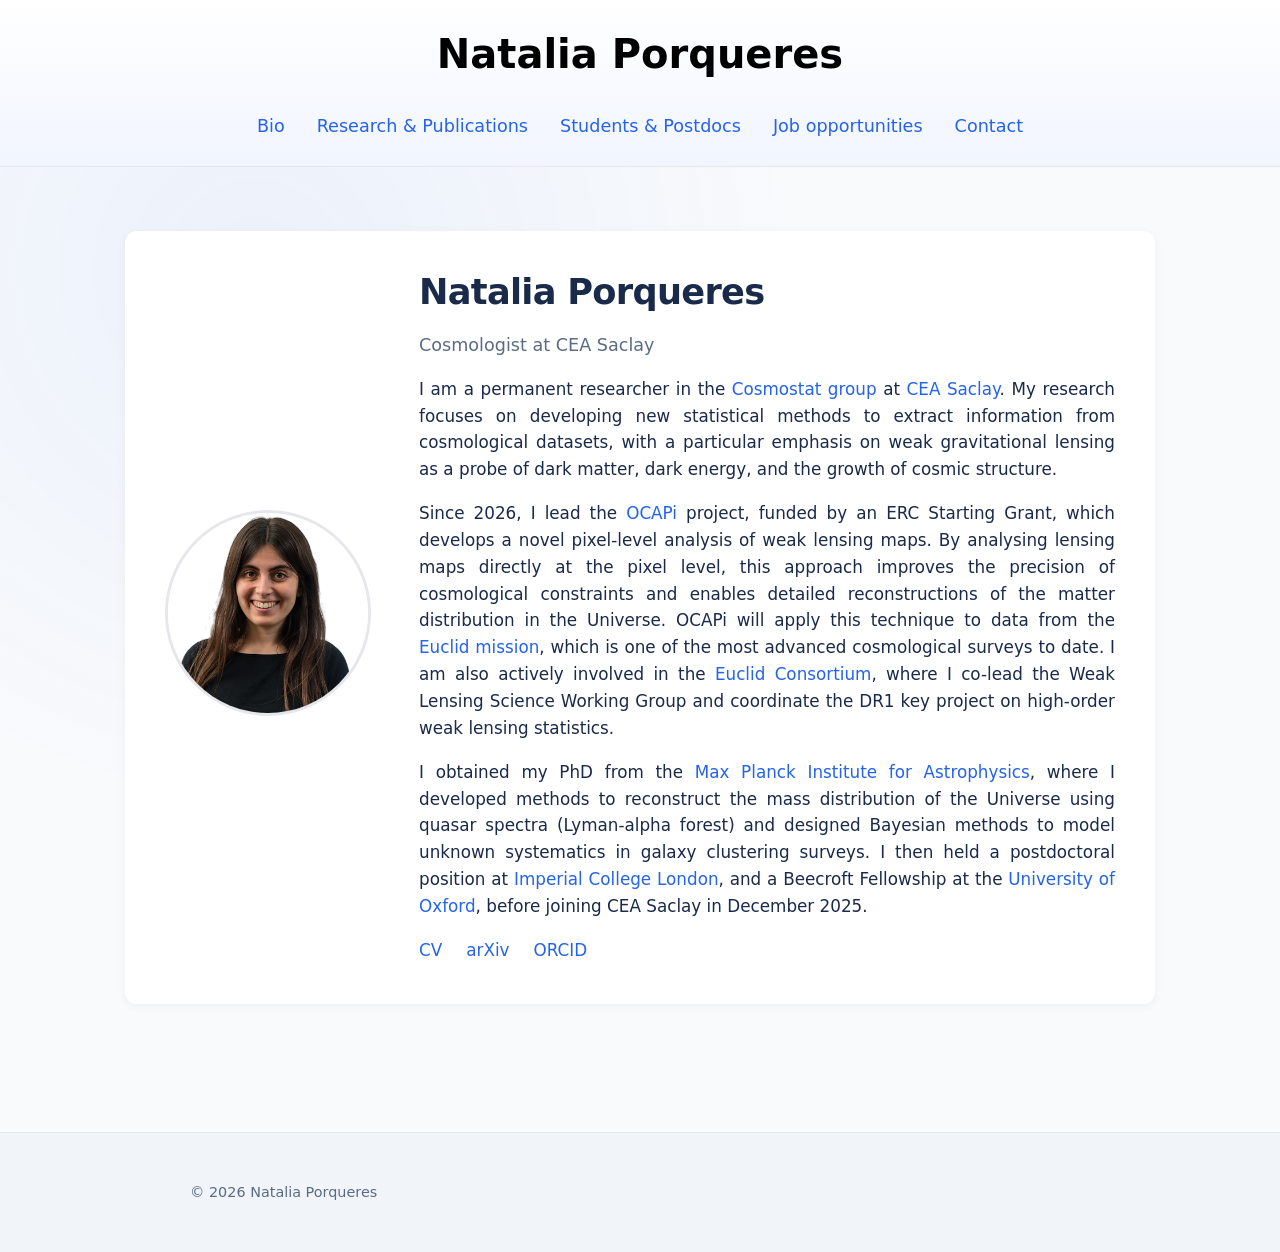
<file: index.html>
<!DOCTYPE html>
<html lang="en">
<head>
  <meta charset="UTF-8" />
  <meta name="description" content="Personal webpage of Natalia Porqueres, cosmologist working at CEA Saclay" />
  <title>Natalia Porqueres</title>
  <link rel="canonical" href="https://nataliaporqueres.github.io/nporqueres/" />
  <link rel="stylesheet" href="style.css" />
  <link rel="icon" href="images/favicon.png" />
</head>

<body>

<header class="site-header">

<div class="site-title">
  <a href="index.html">Natalia Porqueres</a>
</div>
  
  <!-- Navigation (right) -->
  <nav aria-label="Main navigation">
    <a href="index.html">Bio</a>
    <a href="publications.html">Research & Publications</a>
    <a href="students_postdocs.html">Students & Postdocs</a>
    <a href="jobs.html">Job opportunities</a>
    <a href="contact.html">Contact</a>
  </nav>

</header>

<section class="hero">

  <div class="hero-card">

    <div class="hero-image">
      <img src="photo_natalia.png" alt="Photo of Natalia">
    </div>

    <div class="hero-text">
      <h1>Natalia Porqueres</h1>
      <p class="subtitle">
        Cosmologist at CEA Saclay
      </p>
        
      <p>
        I  am a permanent researcher in the <a href="https://www.cosmostat.org/">Cosmostat group </a> 
        at <a href="https://irfu.cea.fr/dap/">CEA Saclay</a>. 
        My research focuses on developing new statistical methods to extract information from cosmological datasets, 
        with a particular emphasis on weak gravitational lensing as a probe of dark matter, dark energy, and the growth of cosmic structure.
      </p>

      <p>
        Since 2026, I lead the 
        <a href="https://nataliaporqueres.github.io/ocapi/index.html">OCAPi</a>
        project, funded by an ERC Starting Grant, which develops a novel pixel-level analysis of weak lensing maps. 
        By analysing lensing maps directly at the pixel level, this approach improves the precision of cosmological constraints and enables 
        detailed reconstructions of the matter distribution in the Universe. OCAPi will apply this technique to data from the 
        <a href="https://www.esa.int/Science_Exploration/Space_Science/Euclid">Euclid mission</a>, 
        which is one of the most advanced cosmological surveys to date. I am also actively involved in the 
        <a href="https://www.euclid-ec.org/">Euclid Consortium</a>, 
        where I co-lead the Weak Lensing Science Working Group and coordinate the DR1 key project on high-order weak lensing statistics.
      </p>
      
      <p>
       I obtained my PhD from the 
       <a href="https://www.mpa-garching.mpg.de/">Max Planck Institute for Astrophysics</a>,     
       where I developed methods to reconstruct 
       the mass distribution of the Universe using quasar spectra (Lyman-alpha forest) and designed Bayesian methods 
       to model unknown systematics in galaxy clustering surveys. I then held a postdoctoral position at
       <a href=" https://www.imperial.ac.uk/astrophysics/"> Imperial College London</a>,     
       and a Beecroft Fellowship at the 
       <a href="https://www.physics.ox.ac.uk/research/group/beecroft-institute-particle-astrophysics-and-cosmology">University of Oxford</a>,  
       before joining CEA Saclay in December 2025.
      </p>

      <div class="hero-links">
        <a href="CV_Porqueres.pdf">CV</a>
        <a href="https://arxiv.org/search/astro-ph?searchtype=author&query=Porqueres,+N">arXiv</a>
        <a href="https://orcid.org/0000-0002-7599-966X">ORCID</a>
      </div>

    </div>

  </div>

</section>

<footer>
<div class="footer-container">
  
  <div class="footer-left">
    <p>© 2026 Natalia Porqueres</p>
  </div>

</div>
</footer>

</body>
</html>
</file>
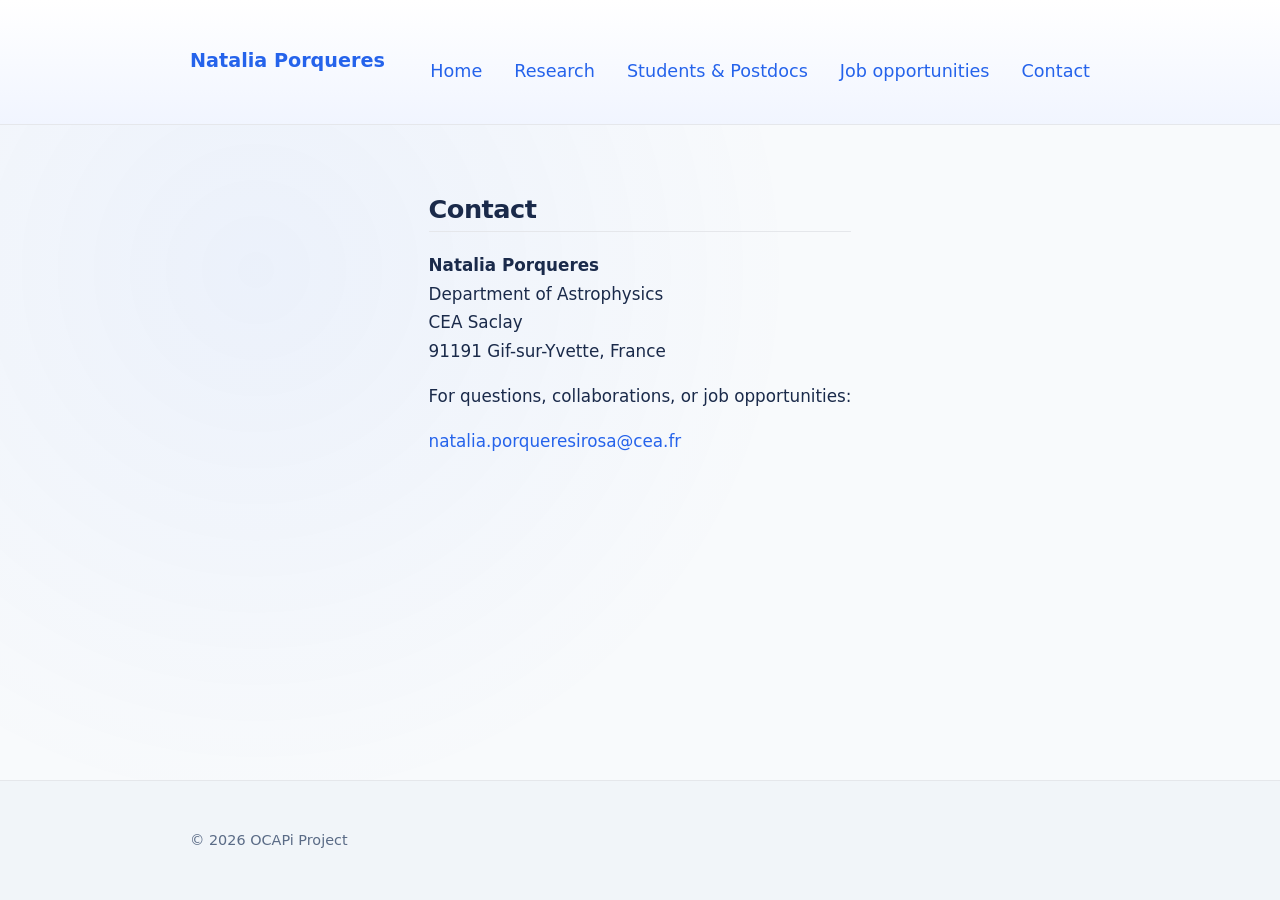
<file: contact.html>
<!DOCTYPE html>
<html lang="en">
<head>
  <meta charset="UTF-8">
  <meta name="viewport" content="width=device-width, initial-scale=1.0" />
  <title>Team</title>
  <link rel="stylesheet" href="style.css">
</head>

<body>

<header class="site-header">

<div class="header-container">

  <div class="site-name">
    <a href="index.html">Natalia Porqueres</a>
  </div>
 
  
  <!-- Navigation (right) -->
  <nav aria-label="Main navigation">
    <a href="index.html">Home</a>
    <a href="publications.html">Research</a>
    <a href="students_postdocs.html">Students & Postdocs</a>
    <a href="jobs.html">Job opportunities</a>
    <a href="contact.html">Contact</a>
  </nav>

</div>
  
</header>

<main>
<section>
    <h2>Contact</h2>

    <p>
      <strong>Natalia Porqueres</strong><br>
      Department of Astrophysics<br>
      CEA Saclay<br>
      91191 Gif-sur-Yvette, France
    </p>

    <p>
      For questions, collaborations, or job opportunities:
    </p>

    <p>
      <a href="mailto:natalia.porqueresirosa@cea.fr">
        natalia.porqueresirosa@cea.fr
      </a>
    </p>
  </section>
</main>

<footer>
<div class="footer-container">
  
  <div class="footer-left">
    <p>© 2026 OCAPi Project</p>
  </div>

</div>
</footer>

</body>
</html>
</file>
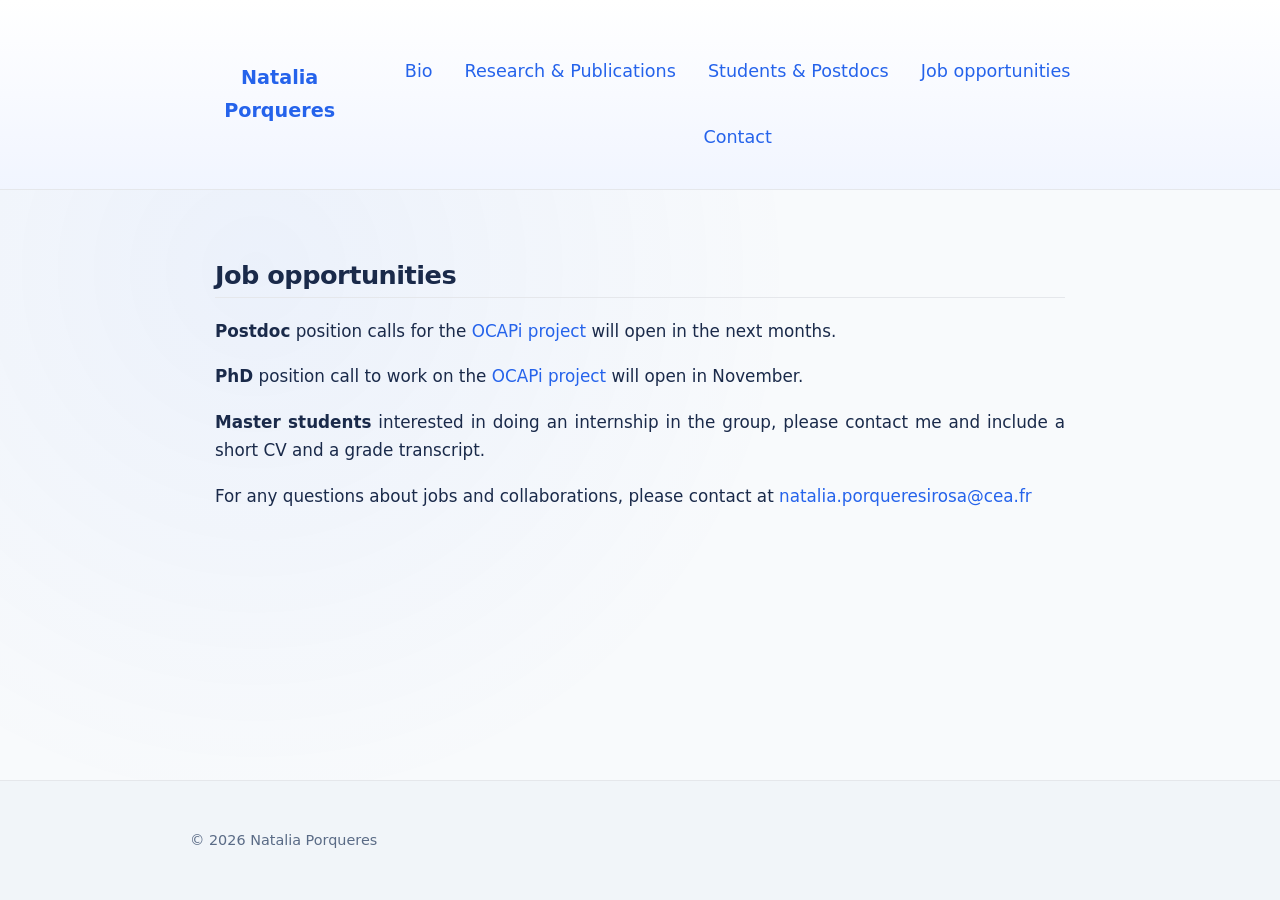
<file: jobs.html>
<!DOCTYPE html>
<html lang="en">
<head>
  <meta charset="UTF-8">
  <meta name="viewport" content="width=device-width, initial-scale=1.0" />
  <title>Job opportunities</title>
  <link rel="stylesheet" href="style.css">
</head>

<body>

<header class="site-header">

<div class="header-container">

  <div class="site-name">
    <a href="index.html">Natalia Porqueres</a>
  </div>
  
  <!-- Navigation (right) -->
  <nav aria-label="Main navigation">
    <a href="index.html">Bio</a>
    <a href="publications.html">Research & Publications</a>
    <a href="students_postdocs.html">Students & Postdocs</a>
    <a href="jobs.html">Job opportunities</a>
    <a href="contact.html">Contact</a>
  </nav>

</div>
  
</header>

<main>
<section>
    <h2>Job opportunities</h2>

    <p>
      <strong>Postdoc</strong> position calls for the 
      <a href="https://nataliaporqueres.github.io/ocapi/#project" target="_blank" rel="noopener noreferrer"> OCAPi project</a> will open in the next months.
    </p>

    <p>
      <strong>PhD</strong> position call to work on the
      <a href="https://nataliaporqueres.github.io/ocapi/#project" target="_blank" rel="noopener noreferrer"> OCAPi project</a> will open in November. 
    </p>

    <p>
      <strong>Master students</strong> interested in doing an internship in the group, please contact me and include a short CV and a grade transcript.
    </p>

   <p>
     For any questions about jobs and collaborations, please contact at
     <a href="mailto:natalia.porqueresirosa@cea.fr">
          natalia.porqueresirosa@cea.fr
     </a>
   </p>
  
  </section>
</main>

<footer>
<div class="footer-container">
  
  <div class="footer-left">
    <p>© 2026 Natalia Porqueres</p>
  </div>

</div>
</footer>

</body>
</html>
</file>
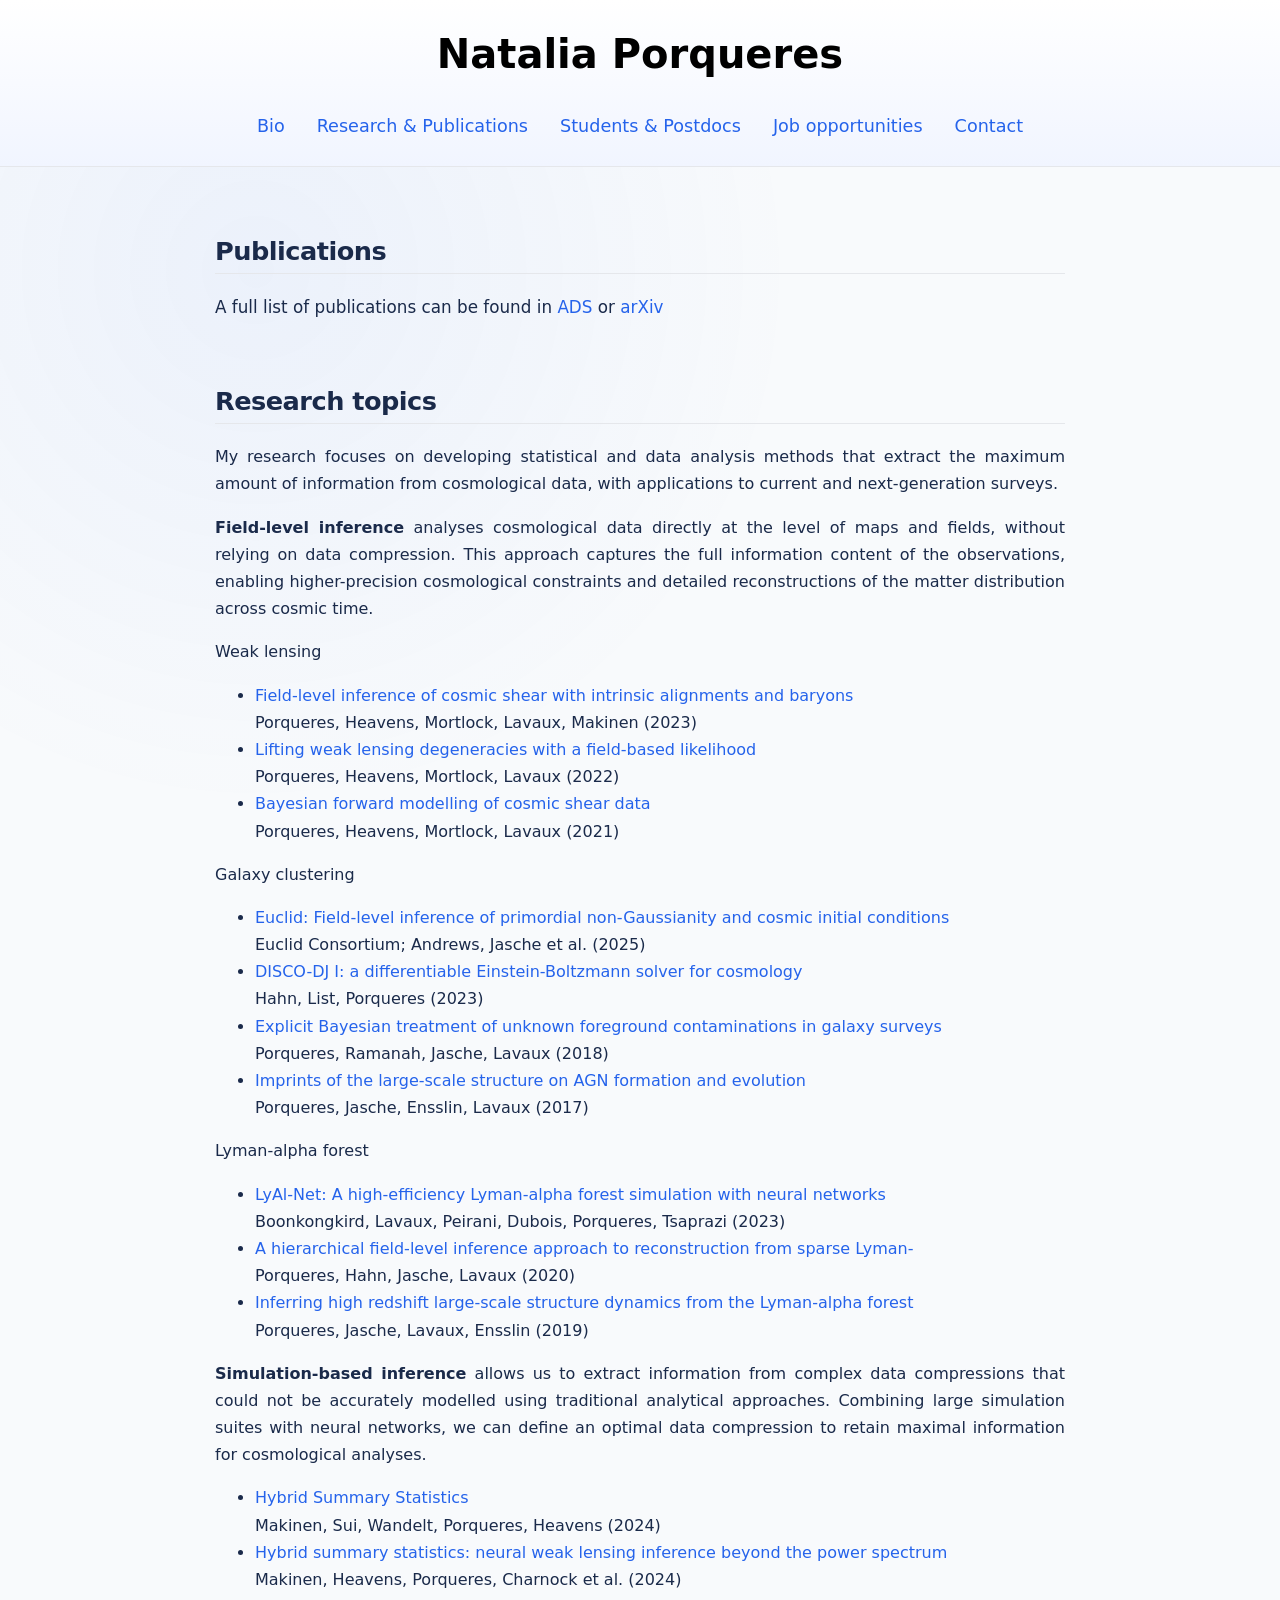
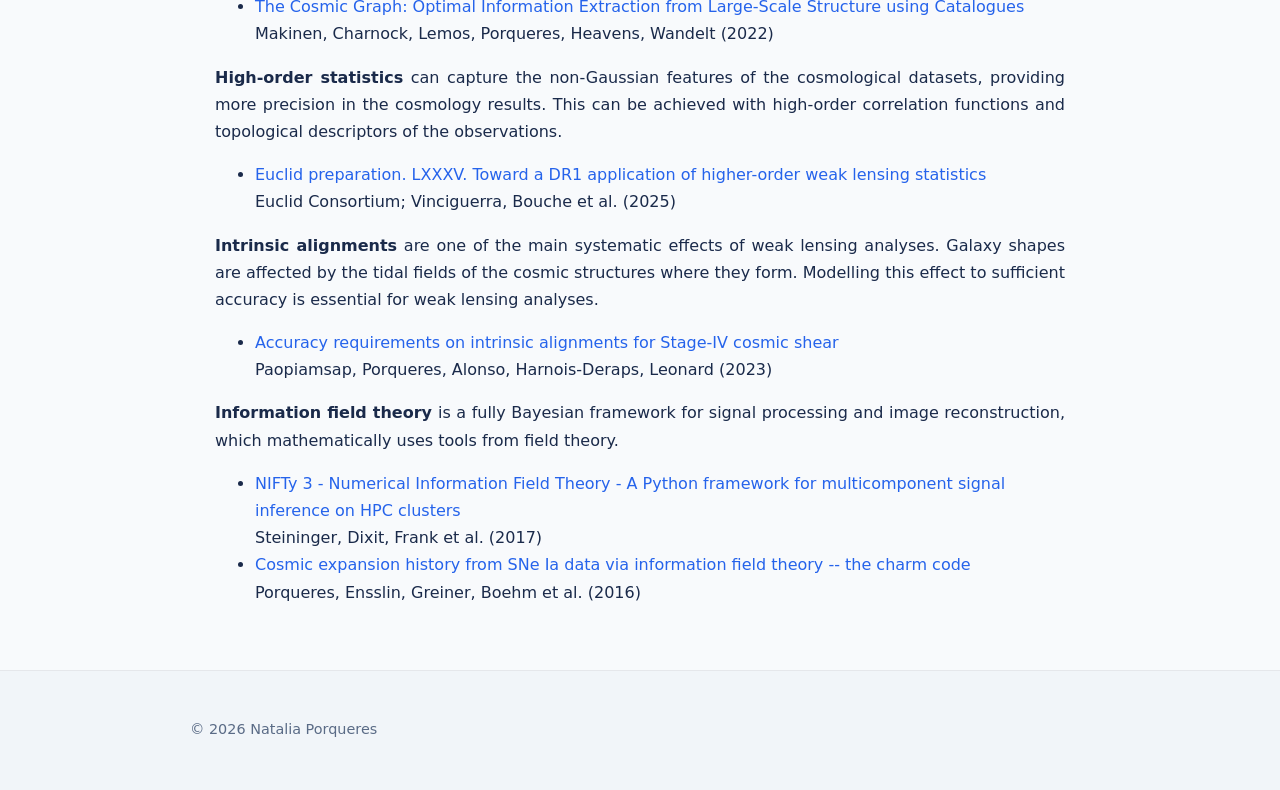
<file: publications.html>
<!DOCTYPE html>
<html lang="en">
<head>
  <meta charset="UTF-8">
  <meta name="viewport" content="width=device-width, initial-scale=1.0" />
  <title>Research</title>
  <link rel="stylesheet" href="style.css">
</head>

<body>

<header class="site-header">

<div class="site-title">
  <a href="index.html">Natalia Porqueres</a>
</div>
  
  <!-- Navigation (right) -->
  <nav aria-label="Main navigation">
    <a href="index.html">Bio</a>
    <a href="publications.html">Research & Publications</a>
    <a href="students_postdocs.html">Students & Postdocs</a>
    <a href="jobs.html">Job opportunities</a>
    <a href="contact.html">Contact</a>
  </nav>

</header>

<main>
<section>
    <h2>Publications</h2>

    <p>
      A full list of publications can be found in 
      <a href="https://ui.adsabs.harvard.edu/search/p_=0&q=%20author%3A%22porqueres%2C%20n%22&sort=date%20desc%2C%20bibcode%20desc" target="_blank" rel="noopener noreferrer">
      ADS </a>
      or <a href="https://arxiv.org/search/?searchtype=author&query=Porqueres%2C+N" target="_blank" rel="noopener noreferrer"> 
      arXiv </a>
    </p>
  </section>

  <h2>Research topics</h2>

  <p>
    My research focuses on developing statistical and data analysis methods that extract 
    the maximum amount of information from cosmological data, 
    with applications to current and next-generation surveys.
  </p>

  <p>
  <strong>Field-level inference</strong> analyses cosmological data directly at the level of maps and fields, 
    without relying on data compression. This approach captures the full information content of the observations, 
    enabling higher-precision cosmological constraints and detailed reconstructions of the matter distribution
    across cosmic time.
  </p>

  Weak lensing
      <ul class="pub-list">
      <li>
        <a href="https://arxiv.org/abs/2304.04785" target="_blank" rel="noopener noreferrer">
          Field-level inference of cosmic shear with intrinsic alignments and baryons
        </a><br>
        Porqueres, Heavens, Mortlock, Lavaux, Makinen (2023)
      </li>
      <li>
        <a href="https://arxiv.org/abs/2108.04825" target="_blank" rel="noopener noreferrer">
          Lifting weak lensing degeneracies with a field-based likelihood
        </a><br>
        Porqueres, Heavens, Mortlock, Lavaux (2022)
      </li>
      <li>
        <a href="https://arxiv.org/abs/2011.07722" target="_blank" rel="noopener noreferrer">
          Bayesian forward modelling of cosmic shear data
        </a><br>
        Porqueres, Heavens, Mortlock, Lavaux (2021)
      </li>
    </ul>

  
  Galaxy clustering
    <ul class="pub-list">
      <li>
        <a href="https://arxiv.org/abs/2412.11945" target="_blank" rel="noopener noreferrer">
          Euclid: Field-level inference of primordial non-Gaussianity and cosmic initial conditions
        </a><br>
        Euclid Consortium; Andrews, Jasche et al. (2025)
      </li>
      <li>
        <a href="https://arxiv.org/abs/2311.03291" target="_blank" rel="noopener noreferrer">
          DISCO-DJ I: a differentiable Einstein-Boltzmann solver for cosmology
        </a><br>
        Hahn, List, Porqueres (2023)
      </li>
      <li>
        <a href="https://arxiv.org/abs/1812.05113" target="_blank" rel="noopener noreferrer">
          Explicit Bayesian treatment of unknown foreground contaminations in galaxy surveys
        </a><br>
        Porqueres, Ramanah, Jasche, Lavaux (2018)
      </li>
      <li>
        <a href="https://arxiv.org/abs/1710.07641" target="_blank" rel="noopener noreferrer">
          Imprints of the large-scale structure on AGN formation and evolution
        </a><br>
        Porqueres, Jasche, Ensslin, Lavaux (2017)
      </li>
    </ul>
  
  Lyman-alpha forest
    <ul class="pub-list">
      <li>
        <a href="https://arxiv.org/abs/2303.17939" target="_blank" rel="noopener noreferrer">
          LyAl-Net: A high-efficiency Lyman-alpha forest simulation with neural networks
        </a><br>
        Boonkongkird, Lavaux, Peirani, Dubois, Porqueres, Tsaprazi (2023)
      </li>
      <li>
        <a href="https://arxiv.org/abs/2005.12928" target="_blank" rel="noopener noreferrer">
          A hierarchical field-level inference approach to reconstruction from sparse Lyman-
        </a><br>
        Porqueres, Hahn, Jasche, Lavaux (2020)
      </li>
      <li>
        <a href="https://arxiv.org/abs/1907.02973" target="_blank" rel="noopener noreferrer">
          Inferring high redshift large-scale structure dynamics from the Lyman-alpha forest
        </a><br>
        Porqueres, Jasche, Lavaux, Ensslin (2019)
      </li>
    </ul>
  
  

    <p>
      <strong>Simulation-based inference</strong> allows us to extract information from complex data compressions
      that could not be accurately modelled using traditional analytical approaches.
      Combining large simulation suites with neural networks, we can define an optimal data compression 
      to retain maximal information for cosmological analyses.
    </p>
    
    <ul class="pub-list">
      <li>
        <a href="https://arxiv.org/abs/2410.07548" target="_blank" rel="noopener noreferrer">
          Hybrid Summary Statistics
        </a><br>
        Makinen, Sui, Wandelt, Porqueres, Heavens (2024)
      </li>
      <li>
        <a href="https://arxiv.org/abs/2407.18909" target="_blank" rel="noopener noreferrer">
          Hybrid summary statistics: neural weak lensing inference beyond the power spectrum
        </a><br>
        Makinen, Heavens, Porqueres, Charnock et al. (2024)
      </li>
      <li>
        <a href="https://arxiv.org/abs/2207.05202" target="_blank" rel="noopener noreferrer">
          The Cosmic Graph: Optimal Information Extraction from Large-Scale Structure using Catalogues
        </a><br>
        Makinen, Charnock, Lemos, Porqueres, Heavens, Wandelt (2022)
      </li>
    </ul>
  
  

  <p>
    <strong>High-order statistics</strong> can capture the non-Gaussian features of the cosmological 
    datasets, providing more precision in the cosmology results. This can be achieved with high-order
    correlation functions and topological descriptors of the observations.
  </p>
  
    <ul class="pub-list">
      <li>
        <a href="https://arxiv.org/abs/2510.04953" target="_blank" rel="noopener noreferrer">
          Euclid preparation. LXXXV. Toward a DR1 application of higher-order weak lensing statistics
        </a><br>
        Euclid Consortium; Vinciguerra, Bouche et al. (2025)
      </li>
    </ul>
  
  <p>
    <strong>Intrinsic alignments</strong> are one of the main systematic effects of weak lensing analyses.
    Galaxy shapes are affected by the tidal fields of the cosmic structures where they form. Modelling this effect
    to sufficient accuracy is essential for weak lensing analyses.
  </p>
    <ul class="pub-list">
      <li>
        <a href="https://arxiv.org/abs/2311.16812 " target="_blank" rel="noopener noreferrer">
          Accuracy requirements on intrinsic alignments for Stage-IV cosmic shear
        </a><br>
        Paopiamsap, Porqueres, Alonso, Harnois-Deraps, Leonard (2023)
      </li>
    </ul>
  
  <p>
    <strong>Information field theory </strong>is a fully Bayesian framework for signal processing and image reconstruction, which mathematically uses 
    tools from field theory. 

    <ul class="pub-list">
      <li>
        <a href="https://arxiv.org/abs/1708.01073" target="_blank" rel="noopener noreferrer">
          NIFTy 3 - Numerical Information Field Theory - A Python framework for multicomponent signal inference on HPC clusters
        </a><br>
        Steininger, Dixit, Frank et al. (2017)
      </li>
      <li>
        <a href="https://arxiv.org/abs/1608.04007" target="_blank" rel="noopener noreferrer">
          Cosmic expansion history from SNe Ia data via information field theory -- the charm code
        </a><br>
        Porqueres, Ensslin, Greiner, Boehm et al. (2016)
      </li>
    </ul>
    </p>
  </main>

<footer>
<div class="footer-container">
  
  <div class="footer-left">
    <p>© 2026 Natalia Porqueres</p>
  </div>

</div>
</footer>

</body>
</html>
</file>
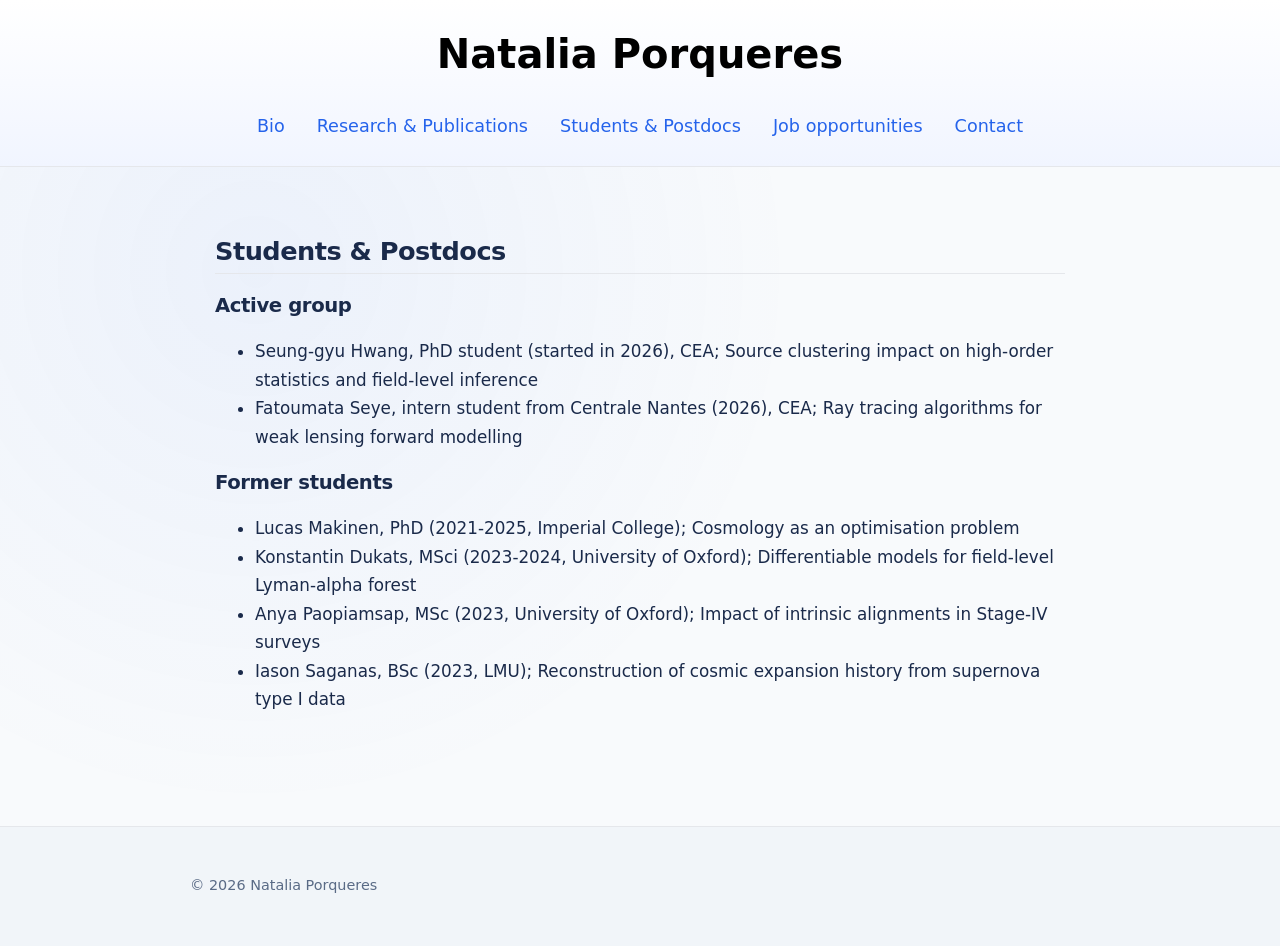
<file: students_postdocs.html>
<!DOCTYPE html>
<html lang="en">
<head>
  <meta charset="UTF-8">
  <meta name="viewport" content="width=device-width, initial-scale=1.0" />
  <title>Students & Postdocs</title>
  <link rel="stylesheet" href="style.css">
</head>

<body>

<header class="site-header">

<div class="site-title">
  <a href="index.html">Natalia Porqueres</a>
</div>
  
  <!-- Navigation (right) -->
  <nav aria-label="Main navigation">
    <a href="index.html">Bio</a>
    <a href="publications.html">Research & Publications</a>
    <a href="students_postdocs.html">Students & Postdocs</a>
    <a href="jobs.html">Job opportunities</a>
    <a href="contact.html">Contact</a>
  </nav>

</header>

<main>
<section>
    <h2>Students & Postdocs</h2>

    <h3>Active group</h3>

     <ul>
        <li>Seung-gyu Hwang, PhD student (started in 2026), CEA; Source clustering impact on high-order statistics and field-level inference</li>
        <li>Fatoumata Seye, intern student from Centrale Nantes (2026), CEA; Ray tracing algorithms for weak lensing forward modelling</li>
      </ul>

    <h3>Former students</h3>
      <ul>
        <li>Lucas Makinen, PhD (2021-2025, Imperial College); Cosmology as an optimisation problem</li>
        <li>Konstantin Dukats, MSci (2023-2024, University of Oxford); Differentiable models for field-level Lyman-alpha forest</li>
        <li>Anya Paopiamsap, MSc (2023, University of Oxford); Impact of intrinsic alignments in Stage-IV surveys</li>
        <li>Iason Saganas, BSc (2023, LMU); Reconstruction of cosmic expansion history from supernova type I data</li>
      </ul>
  
  </section>
</main>

<footer>
<div class="footer-container">
  
  <div class="footer-left">
    <p>© 2026 Natalia Porqueres</p>
  </div>

</div>
</footer>

</body>
</html>
</file>
<file: style.css>
:root {
  --bg: #f8fafc;
  --surface: #ffffff;
  --text: #1a2a4a;
  --muted: #5a6b86;
  --border: #e5e7eb;

  --accent: #2563eb;
  --accent-dark: #0a4aff;

  --shadow-sm: 0 2px 10px rgba(0, 0, 0, 0.05);
  --shadow-md: 0 8px 20px rgba(0, 0, 0, 0.08);

  --radius: 12px;
}

.site-header {
  text-align: center;
  padding: 20px 0;
}

.site-title a {
  font-size: 2.5rem;
  font-weight: 600;
  text-decoration: none;
  color: black;
}

.main-nav {
  margin-top: 15px;
}

.main-nav a {
  margin: 0 15px;
  text-decoration: none;
  color: black;
  font-size: 1rem;
}


body {
  font-family: 'Inter', system-ui, sans-serif;
  font-size: 16px;
  line-height: 1.7;
  margin: 0;
  min-height: 100vh;
  display: flex;
  flex-direction: column;
  background: var(--bg);
  color: var(--text);
}

/* subtle background glow */
body::before {
  content: "";
  position: fixed;
  inset: 0;
  background: radial-gradient(circle at 20% 30%, rgba(37,99,235,0.06), transparent 45%);
  pointer-events: none;
  z-index: -1;
}

html {
  scroll-behavior: smooth;
}

/* Typography */
h1, h2, h3 {
  letter-spacing: -0.02em;
  line-height: 1.2;
}

h2 {
  color: var(--text);
  font-size: 1.6rem;
  margin-bottom: 1.2rem;
  padding-bottom: 0.4rem;
  border-bottom: 1px solid var(--border);
}

p {
  margin-bottom: 1rem;
  text-align: justify;
}

/* Links */
a {
  color: var(--accent);
  text-decoration: none;
  transition: color 0.2s ease, opacity 0.2s ease;
}

a:hover {
  color: var(--accent-dark);
}

/* Layout */
main {
  flex: 1;
  max-width: 850px;
  margin: 3rem auto;
  padding: 0 1.5rem;
  text-align: left; 
}
.hero {
  display: flex;
  justify-content: center;
  padding: 4rem 1.5rem;
}

.hero-card {
  display: flex;
  align-items: center;
  gap: 3rem;

  max-width: 950px;
  background: var(--surface);
  padding: 2.5rem;

  border-radius: var(--radius);
  box-shadow: var(--shadow-sm);
}

.hero-image img {
  width: 200px;
  height: 200px;
  border-radius: 50%;
  object-fit: cover;

  border: 3px solid #e5e7eb;
}

.hero-text h1 {
  font-size: 2.2rem;
  margin: 0 0 0.3rem;
}

.hero-text .subtitle {
  font-size: 1.1rem;
  color: var(--muted);
  margin-bottom: 1rem;
}

.hero-text p {
  color: var(--text);
  line-height: 1.6;
}

.hero-links {
  margin-top: 1rem;
  display: flex;
  gap: 1.5rem;
}

.hero-links a {
  font-weight: 500;
}

@media (max-width: 768px) {
  .hero-card {
    flex-direction: column;
    text-align: center;
  }

  .hero-links {
    justify-content: center;
  }
}

/* Header */
header {
  background: linear-gradient(to bottom, var(--surface), #f1f5ff);
  padding: 3rem 1rem 2rem;
  text-align: center;
  border-bottom: 1px solid var(--border);
}

.header-container {
  display: flex;
  align-items: center;
  justify-content: space-between;
  max-width: 900px;
  margin: 0 auto;
  padding: 0.8rem 1rem;
  gap: 1rem;
}

.site-name {
  font-size: 1.2rem;
  align-items: center;
  font-weight: 600;
  color: var(--text);
}

@media (max-width: 768px) {
  .site-name {
    font-size: 1rem;
  }
}

header h1 {
  font-size: 2.6rem;
  font-weight: 600;
  margin-bottom: 0.5rem;
}

.subtitle {
  font-size: 1.25rem;
  color: var(--muted);
}

/* Navigation */
nav {
  display: flex;
  align-items: center;
  justify-content: center;
  flex-wrap: wrap;
  gap: 2rem;
  margin-top: 1.5rem;
}

nav a {
  font-weight: 500;
  font-size: 1.1rem;
  position: relative;
  padding-bottom: 4px;
  align-items: center;
}

nav a::after {
  content: "";
  position: absolute;
  left: 0;
  bottom: 0;
  height: 2px;
  width: 0%;
  background: var(--accent);
  transition: width 0.25s ease;
}

nav a:hover::after {
  width: 100%;
}

.ocapi-logo-small {
  height: clamp(50px, 4vw, 70px);
  width: auto;
  display: block;
}

/* Sections */
section {
  margin-bottom: 4rem;
}

section:first-of-type {
  font-size: 1.05rem;
}

#project {
  text-align: justify;
  text-justify: inter-word;
  max-width: 75ch;
}

/* Team */

.team-grid {
  display: grid;
  grid-template-columns: repeat(2, 1fr);
  gap: 2rem;
  margin-top: 2rem;
}

.team-grid .member.pi {
  grid-column: 1 / -1;
  display: flex;
  flex-direction: column;
  align-items: center;
  text-align: center;
  gap: 1rem;
}
  
.member {
  background: var(--surface);
  border-radius: var(--radius);
  box-shadow: var(--shadow-sm);
  padding: 1.5rem;
  display: flex;
  flex-direction: column;
  align-items: center;
  text-align: center;
  transition: transform 0.2s ease, box-shadow 0.2s ease;
}

.member:hover {
  transform: translateY(-5px);
  box-shadow: var(--shadow-md);
}

.member img {
  display: block;
  margin: 0 auto 1rem;
  width: 120px;
  height: 120px;
  border-radius: 50%;
  object-fit: cover;
  margin-bottom: 1rem;
  border: 3px solid #d9e1f2;
}

.member h3 {
  margin: 0.5rem 0 0.3rem;
}

.member p {
  font-size: 0.95rem;
  color: var(--muted);
  margin: 0;
}

.member .email {
  display: inline-block;
  margin-top: 0.6rem;
  font-size: 0.9rem;
}

/* Logo blocks */
.logo-bar {
  display: flex;
  justify-content: center;
  align-items: center;
  gap: 3rem;
  flex-wrap: wrap;
}

.ocapi-logo {
  width: min(90%, 500px);
}

/* Footer */
footer {
  background: #f1f5f9;
  border-top: 1px solid var(--border);
  padding: 2rem 1rem;
}

.footer-container {
  max-width: 900px;
  margin: 0 auto;
  display: flex;
  justify-content: space-between;
  flex-wrap: wrap;
  gap: 1.5rem;
  align-items: center;
}

.footer-left {
  font-size: 0.9rem;
  color: var(--muted);
}

.footer-right {
  display: flex;
  align-items: center;
  gap: 3rem;
}

.footer-logo {
  height: 70px;
  width: auto;
  display: block;
  opacity: 0.9;
}

/* Funding section */
.funding-container {
  display: flex;
  align-items: center;
  justify-content: center;
  gap: 2rem;
  padding: 2rem 0;
  flex-wrap: wrap;
}

.funding-text {
  font-size: 1.05rem;
  color: var(--muted);
  max-width: 420px;
}

.funding-logo { 
  width: min(360px, 90%);
  height: auto;
}

/* Responsive */
@media (max-width: 700px) {
  header h1 {
    font-size: 2rem;
  }

  .subtitle {
    font-size: 1.1rem;
  }

  nav {
    gap: 1rem;
  }

  main {
    margin: 2rem auto;
  }
}
</file>
